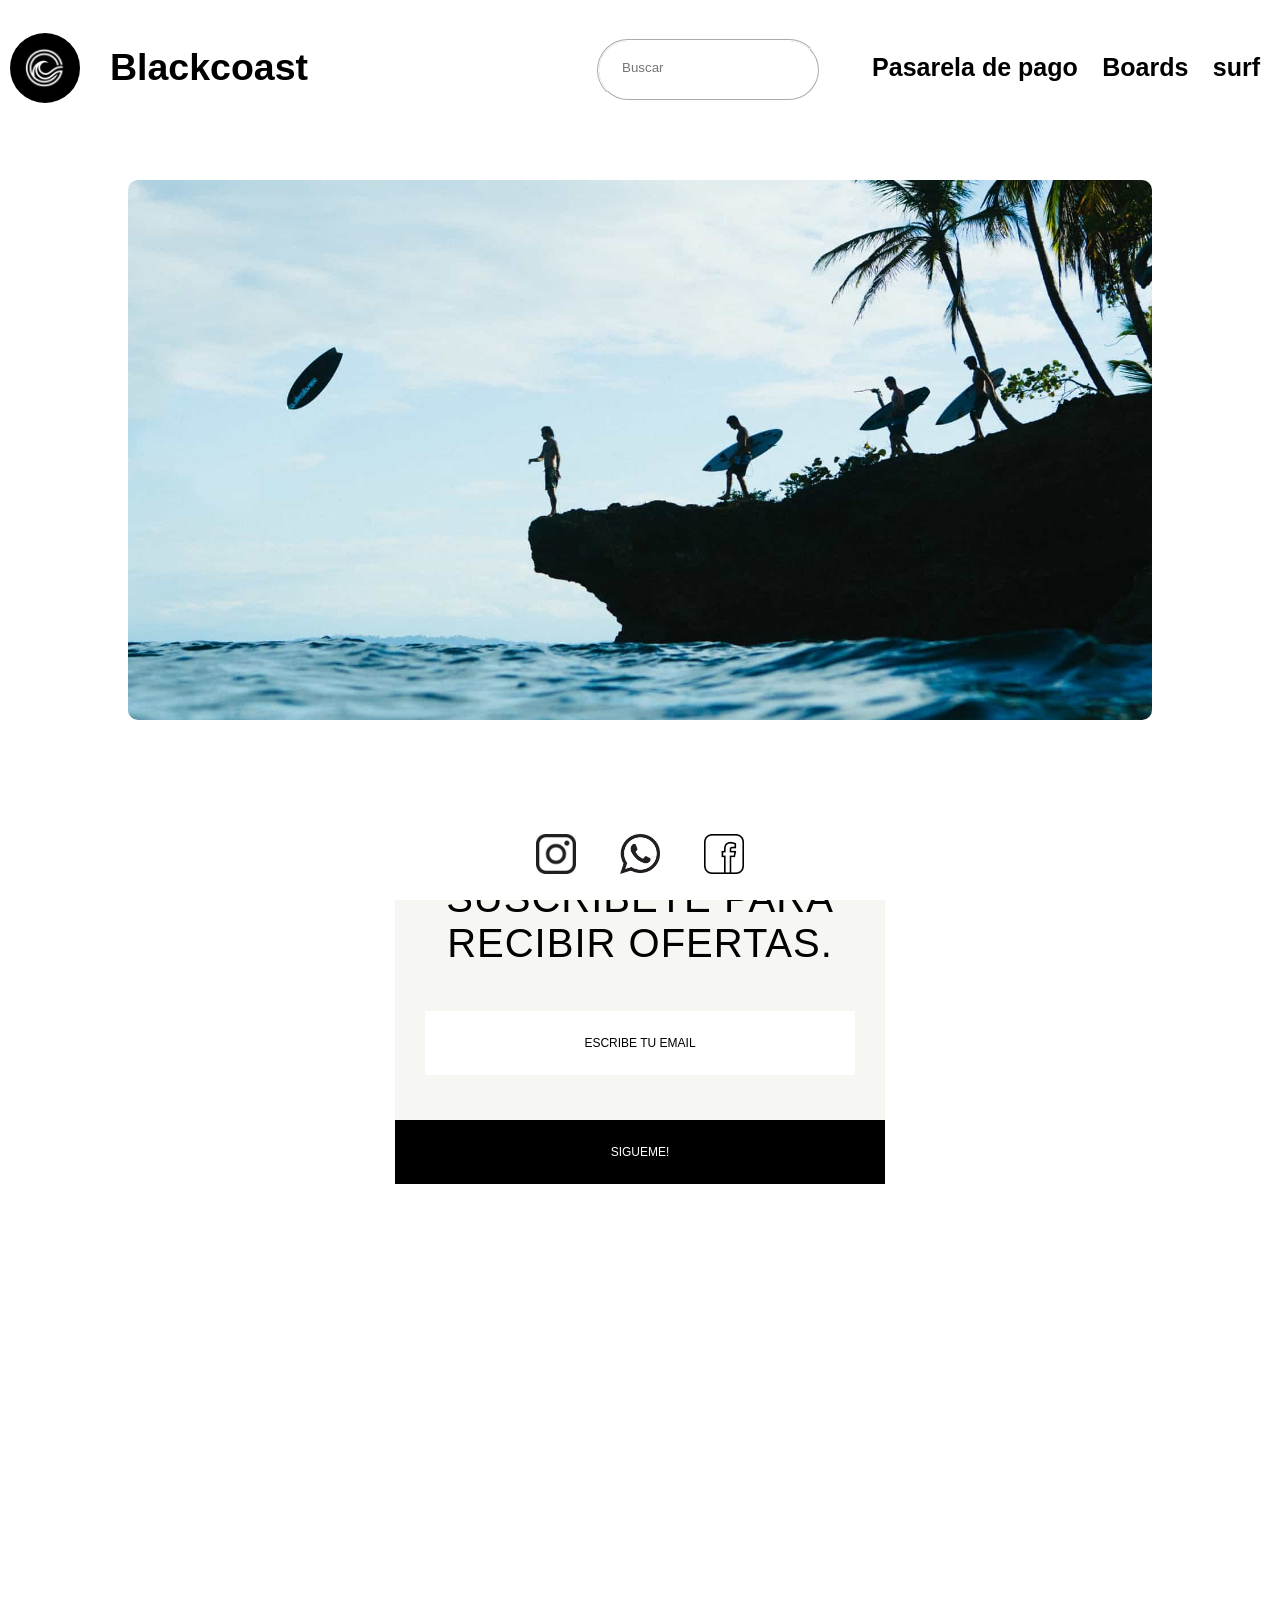
<file: Index/Proyecto II/index.html>
<!DOCTYPE html>
<html lang="en">
<head>
    <meta charset="UTF-8">
    <meta name="viewport" content="width=device-width, initial-scale=1.0">
    <link rel="stylesheet" href="stylesheet.css">
    <title>Blackcoast</title>
    
</head>
<body>
    <header>
        <a href="#" class="logo">
            <img src="img/logo.jpg" alt="logo de la compania">
            <h2 id="encabezado1">Blackcoast</h2>
        </a>
        <div class="cajabuscar"> <form method="get" id="buscarfrom">
            <fieldset id="caja">
                <input type="text" id="s" value="" placeholder="Buscar"  />
                <input class="button" type="submit" value="" />
                <i class="search"></i>
            </fieldset>
        </form>
        </div>
        <nav>
            <a  href="registrate/registro.html" target="_self" class="nav-link"><i class="fa-solid fa-user"></i>Pasarela de pago</a>
            <a href="catalogo/catalogo.html" class="nav-link">Boards</a>
            <a href="catalogo/catalogo.html" class="nav-link">surf</a>

        </nav>
    </header>
    <div class="slider-container"></div>
    <div class="slider position"></div>


    <section class="widget widget_blog_subscription">
        <form action="#" method="post" accept-charset="utf-8" id="subscribe-blog">
            <p>Suscribete para recibir ofertas.</p>
            <p>
                <input type="text" name="email" style="width: 95%; padding: 1px 2px" placeholder="escribe tu email" value="" id="subscribe-field">
            </p>
            <p>
                <input type="submit" value="Sigueme!">
            </p>
        </form>
    </section>
</body>
<footer>
   <a href="https://www.instagram.com/blackcoastmx?igsh=Y2hjZ2N2cHpheHVz"><img src="img/Instagram.jpg" alt="Instagram"></a> 
    <a href=""><img src="img/Whats.png" alt="Whatsapp"></a>
    <a href="https://www.facebook.com/blackcoastmx?mibextid=LQQJ4d"><img src="img/face.jpg" alt="Facebook"></a>
</footer>
</html>
</file>
<file: Index/Proyecto II/stylesheet.css>
body{
    background-color: white;
    font-family: Impact, Haettenschweiler, 'Arial Narrow Bold', sans-serif;
    margin: 0;
}
a{
    text-decoration: none;
    color: rgb(0, 0, 0);
    font-size: 25px;
}
header{
    display: flex;
    justify-content: space-between;
    min-height: 70px;
    background-color: rgb(255, 255, 255);
    font-family: Impact, Haettenschweiler, 'Arial Narrow Bold', sans-serif;
    align-items: center;
    padding: 10px;
}
.logo{
    display: flex;
    align-items: center;
}
.logo img{
    height: 70px;
    margin-right: 15px;
    border-radius: 35px;

}
nav a{
    display:inline-block ;
    font-weight: 600;
    padding: 10px;

}
nav a:hover{
    color: rgb(102, 100, 100);  
}
@media (max-width:700px){
    header{
        flex-direction: c;
    }
    nav{
        padding: 10px 0px;
    }
}
.position{
    position: absolute;
    top: 50%;
    left: 50%;
    transform: translate(-50%, -50%);
}
.slider {
    background-image: url(img/img1.jpg);
    background-size: cover;
    height: 60%;
    width: 80%;
    border-radius: 10px;
    animation: animate 10s infinite;
}
@keyframes animate{
    20%{
        background-image: url(img/nata.jpg);
        background-size: cover;
    }
    40%{
        background-image: url(img/oferta1.jpg);
        background-size: cover;
    }
    60%{
        background-image: url(img/oferta2.jpg);
        background-size: cover;
    }
    80%{
        background-image: url(img/oferta3.jpg);
        background-size: cover;
    }
}
#encabezado1{
    padding-left: 15px;
}
.cajabuscar {
    border-radius: 75px;
    float: none;
    width: 100%;
    max-width: 250px;
    margin-bottom: 25px;
    margin-top: 29px;
    margin-left: auto; 
    margin-right: 40px;
    display: inline-block;
    text-align: left;}
    
 #buscarform {
    border-radius: 75px;
        padding: 0;
        float: left;
        clear: both;
        width: 100%;
        position: relative;}
#buscarform fieldset {
    border-radius: 75px; 
    float: left 
}
#buscarform .search {
    border-radius: 75px;
    font-size: 20px;
    top: 0px;
    color: #FFF;
    background: #000000;
    position: absolute;
    right: 0;
    top: 0;
    padding: 9px;
    height: 24px;
    width: 24px;
    text-align: center;
}
#buscarform fieldset {
    border-radius: 75px;
    width: 100% }

#s {
    border-radius: 75px;
    width: 100%;
    background-color: #fff;
    float: left;
    padding: 8px 0;
    text-indent: 10px;
    color: #555555;
    border: 1px solid #fff; 
    box-sizing: border-box;
    height: 42px;
}

.button{
    border-radius: 75px;
    right: 0;
    top: 0;
    padding: 9px 0;
    float: right;
    border: 0;
    width: 42px;
    height: 42px;
    cursor: pointer;
    text-align: center;
    padding-top: 10px;
    color: #a4a4a4;
    transition: all 0.25s linear;
    background: transparent;
    z-index: 10;
    position: absolute;
    border: 0;
    vertical-align: top;
}
#caja{
    border-radius: 75px;
    border-color: #ffffff;
    margin-left: 25px;
    
}
.widget_blog_subscription {
	display: flex;
	margin: 700px auto;
	width: 60%;
	max-width: 490px;
	min-width: 320px;
	position: relative;
	overflow: hidden;
	background-color: #F6F6F2;
    
}
.widget_blog_subscription p {
	margin: 0;
	text-align: center;
   
    
   
}
.widget_blog_subscription p:first-child {
	margin: 40px 15px 0;
	color: #000000;
	text-transform: uppercase;
	text-align: center;
	font-size: 40px;
	font-family: 'PT Sans Narrow', sans-serif;
	letter-spacing: 1px;
}
.widget_blog_subscription input[type="text"] {
	margin: 45px 30px;
	color: #999;
	padding: 25px 15px !important;
	text-align: center;
	width: 100% !important;
	max-width: calc(100% - 90px);
	outline: none;
	border: 0;
	text-transform: uppercase;
	font-size: 12px;
}
.widget_blog_subscription input[type="text"]::-webkit-input-placeholder {
	color: #000000;
}
.widget_blog_subscription input[type="text"]:-moz-placeholder {
	color: #000000;
}
.widget_blog_subscription input[type="text"]::-moz-placeholder {
	color: #000000;
}
.widget_blog_subscription input[type="text"]:-ms-input-placeholder {
	color: #00000000;
}
.widget_blog_subscription input[type="submit"] {
	margin: 0;
	background-color: #000000;
	color: #fff;
	padding: 25px 15px !important;
	text-align: center;
	width: 100%;
	max-width: 100%;
	outline: none;
	border: 0;
	text-transform: uppercase;
	font-size: 12px;
	cursor: pointer;
	-webkit-transition: .1s all ease-in-out;
	-moz-transition: .1s all ease-in-out;
	-o-transition: .1s all ease-in-out;
	transition: .1s all ease-in-out;
}
.widget_blog_subscription input[type="submit"]:hover {
	background-color: #7a7a7a;
}
footer {
    position: fixed;
    bottom: 0;
    left: 0;
    width: 100%;
    text-align: center; 
    background-color: white
} 

footer img {
    display: inline-block;
    width: 40px;
    height: 40px;
    padding: 20px; 
}
</file>
